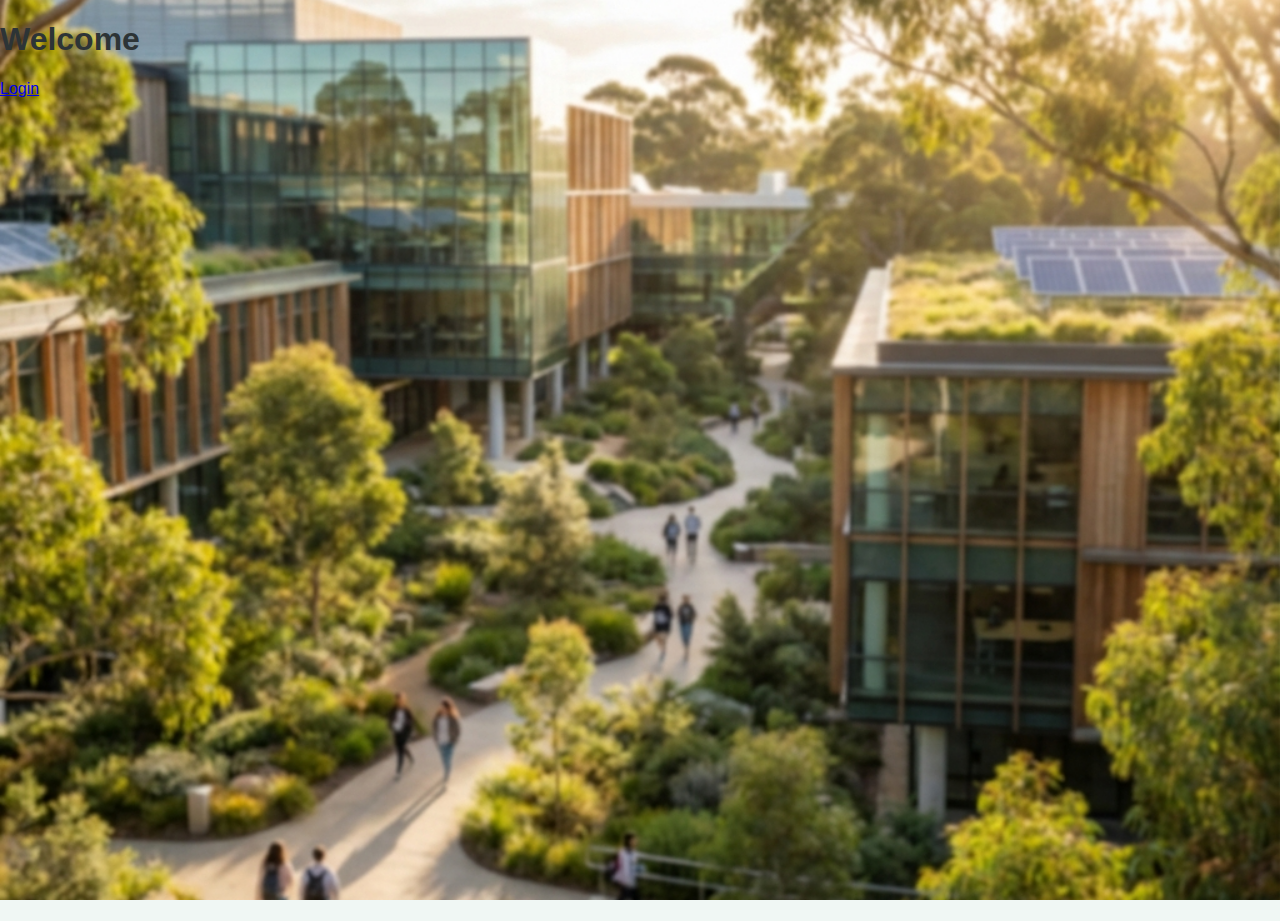
<file: frontend/index.html>
<!DOCTYPE html>
<html>
<head>
  <title>Student Management System</title>
  <link rel="stylesheet" href="css/styles.css">
</head>
<body>
  <h1>Welcome</h1>
  <a href="login.html">Login</a>
</body>
</html>
</file>
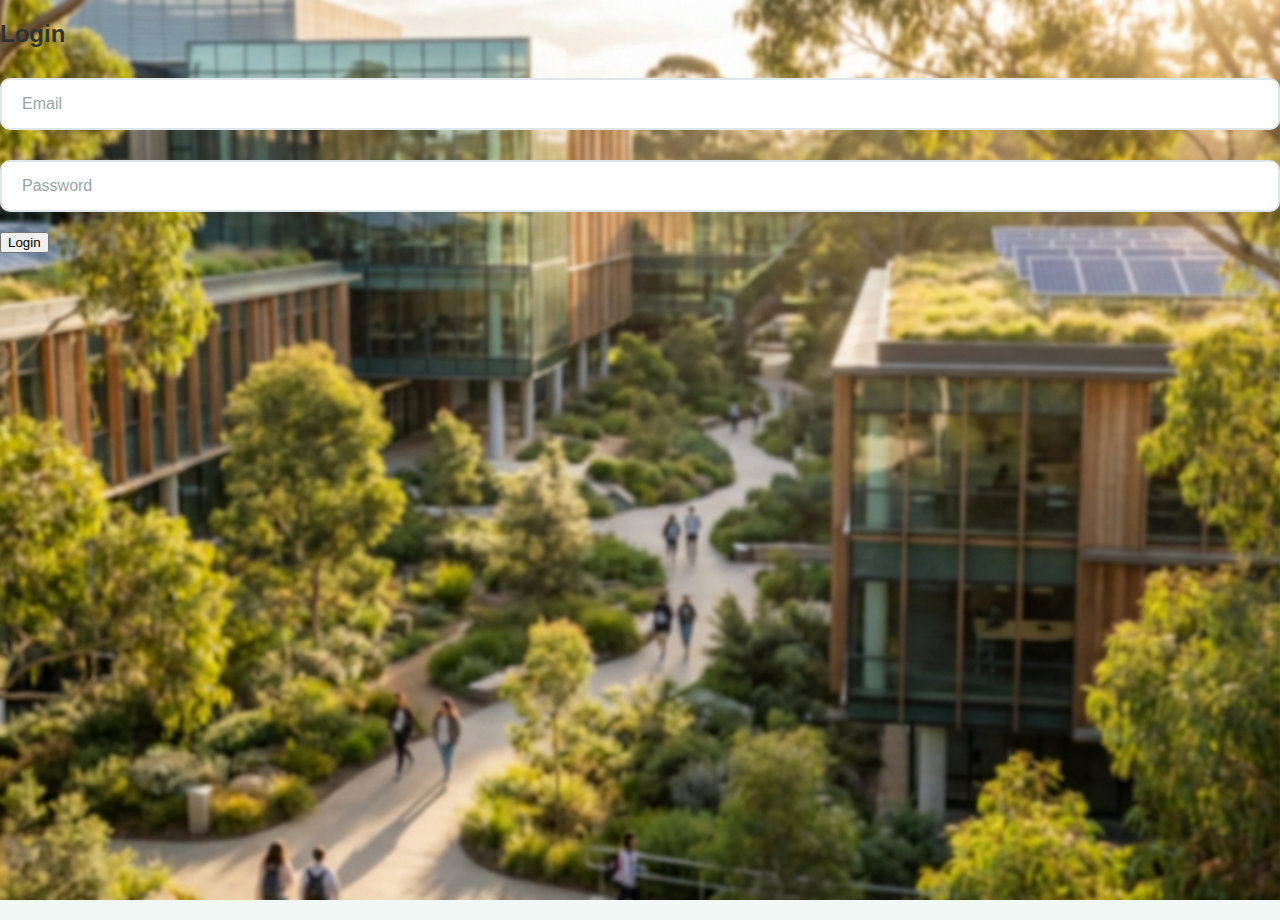
<file: frontend/dashboard.html>
<!DOCTYPE html>
<html lang="en">

<head>
  <title>Dashboard | UNIMIS</title>
  <meta charset="UTF-8">
  <meta name="viewport" content="width=device-width, initial-scale=1.0">
  <link rel="stylesheet" href="css/styles.css?v=2">
  <link rel="stylesheet" href="https://cdnjs.cloudflare.com/ajax/libs/font-awesome/6.0.0/css/all.min.css">
  <style>
    /* SPA View Logic */
    .view-section {
      display: none;
    }

    .view-section.active {
      display: block;
    }

    /* Active Navigation State */
    .sidebar nav div.active-nav {
      background: rgba(255, 255, 255, 0.15);
      color: white;
      border-left: 4px solid #00cec9;
      /* Accent Color */
    }

    /* Admin Only Visibility Helper */
    /* Role-based Visibility */
    .admin-only,
    .student-only,
    .academic-only {
      display: none;
    }
  </style>
</head>

<body>
  <div class="container">
    <div class="sidebar">
      <h2><i class="fas fa-university"></i> UNIMIS</h2>
      <nav id="sidebarNav">
        <p style="opacity:0.5; font-size: 0.8em; text-transform: uppercase; margin-bottom: 10px;">Main Menu</p>

        <div id="nav-dashboard" class="active-nav" onclick="switchView('dashboard')">
          <i class="fas fa-th-large"></i> Dashboard
        </div>
        <div id="nav-courses" class="academic-only" onclick="switchView('courses')">
          <i class="fas fa-book"></i> Courses
        </div>
        <div id="nav-schedule" class="student-only" onclick="switchView('schedule')">
          <i class="fas fa-calendar-alt"></i> Schedule
        </div>
        <div id="nav-profile" onclick="switchView('profile')">
          <i class="fas fa-user-circle"></i> Profile
        </div>

        <div id="nav-fees" class="student-only" onclick="switchView('fees')">
          <i class="fas fa-money-bill-wave"></i> Fees
        </div>
        <div id="nav-branches" class="admin-only" onclick="switchView('branches')">
          <i class="fas fa-code-branch"></i> Manage Branches
        </div>
        <div id="nav-admin" class="admin-only" onclick="switchView('admin')">
          <i class="fas fa-chart-line"></i> Admin Panel
        </div>
      </nav>

      <div style="margin-top: auto; opacity: 0.6; font-size: 0.8em;">
        &copy; 2025 PythonMIS
      </div>
    </div>

    <div class="main-content">

      <div class="welcome-banner fade-in">
        <div id="headerInfo">
          <h1 style="margin:0; font-size: 1.8em;">Dashboard</h1>
          <p id="welcomeSubtext" style="margin:5px 0 0 0; opacity: 0.9;">Welcome to your portal</p>
        </div>
        <button onclick="logout()" class="btn btn-danger" style="padding: 10px 20px; font-size: 0.9em;">
          <i class="fas fa-sign-out-alt"></i> Logout
        </button>
      </div>

      <div id="view-dashboard" class="view-section active fade-in">

        <div id="approvalSection" class="section-card" style="display:none; border-top: 4px solid #e17055;">
          <h3 style="color: #e17055;"><i class="fas fa-user-check"></i> Pending Approvals</h3>
          <p style="color: #666; font-size: 0.9em;">The following users requested access:</p>
          <div id="pendingList" style="margin-top:15px;">Loading...</div>
        </div>

        <div id="studentSection" style="display:none;">
          <div style="display: grid; grid-template-columns: 1fr 1fr; gap: 30px;">
            <div class="section-card">
              <h3 style="color: #6c5ce7;"><i class="fas fa-clipboard-check"></i> Attendance</h3>
              <div id="attendanceData" style="margin-top: 15px;">Loading...</div>
            </div>
            <div class="section-card">
              <h3 style="color: #00b894;"><i class="fas fa-trophy"></i> Results & Marks</h3>
              <div id="marksData" style="margin-top: 15px;">Loading...</div>

              <!-- Past Results -->
              <div style="margin-top: 20px; border-top: 1px solid #eee; padding-top: 15px;">
                <h4 style="font-size: 0.9em; margin-bottom: 10px;">Archived Results</h4>
                <div style="display: flex; gap: 10px;">
                  <select id="pastSemSelect" style="padding: 5px; flex: 1;">
                    <option value="">Select Semester</option>
                  </select>
                  <button onclick="downloadMarksheet()" class="btn" style="background: #6c5ce7; font-size: 0.8em;">
                    <i class="fas fa-download"></i> View PDF
                  </button>
                </div>
              </div>
            </div>
          </div>
        </div>

        <div id="teacherSection" style="display:none;">
          <div class="section-card">
            <h3 style="color: #0984e3; margin-bottom: 20px;"><i class="fas fa-chalkboard-teacher"></i> Classroom
              Management</h3>

            <div
              style="background: #f8f9fa; padding: 25px; border-radius: 12px; border: 1px solid #e9ecef; margin-bottom: 25px;">
              <div style="display: grid; grid-template-columns: 2fr 1fr auto; gap: 20px; align-items: end;">
                <div>
                  <label style="display:block; margin-bottom:8px; font-weight:600; color:#555;">Select Subject</label>
                  <select id="teachSubjectSelect"
                    style="width:100%; padding:12px; border-radius:8px; border:1px solid #ccc; margin:0;">
                    <option value="">Loading subjects...</option>
                  </select>
                </div>
                <div>
                  <label style="display:block; margin-bottom:8px; font-weight:600; color:#555;">Date</label>
                  <input type="date" id="teachDate"
                    style="width:100%; padding:11px; border-radius:8px; border:1px solid #ccc; margin:0;">
                </div>
                <div>
                  <button onclick="loadClassList()" class="btn"
                    style="background: #0984e3; height: 46px; padding: 0 30px; border-radius:8px;">
                    <i class="fas fa-users"></i> Load Class
                  </button>
                </div>
              </div>
            </div>

            <div id="attendanceListContainer" style="display:none; animation: fadeIn 0.5s;">
              <h4 id="classHeader"
                style="margin-bottom: 20px; color:#2d3436; font-size:1.2em; border-bottom: 2px solid #eee; padding-bottom: 10px;">
                Student List</h4>

              <div
                style="overflow-x: auto; border: 1px solid #eee; border-radius: 12px; box-shadow: 0 5px 15px rgba(0,0,0,0.03);">
                <table class="styled-table" style="width:100%;">
                  <thead>
                    <tr style="background:#f9f9f9;">
                      <th style="width: 20%;">Admission No</th>
                      <th style="width: 40%;">Student Name</th>
                      <th style="text-align:center;">Attendance</th>
                    </tr>
                  </thead>
                  <tbody id="attendanceTableBody">
                    <!-- Rows -->
                  </tbody>
                </table>
              </div>

              <div style="margin-top: 25px; text-align: right;">
                <button onclick="submitBulkAttendance()" class="btn"
                  style="background: #00b894; padding: 12px 35px; font-size: 1.1em; border-radius: 8px;">
                  <i class="fas fa-check-circle"></i> Save Attendance
                </button>
              </div>
            </div>

          </div>
        </div>

        <div id="noticeSection" style="margin-top: 30px;">
          <h3 style="margin-bottom: 20px; color: #2d3436;">Campus Notices</h3>
          <div id="notices">Loading notices...</div>
        </div>
      </div>

      <div id="view-courses" class="view-section fade-in">
        <div class="section-card">
          <h2>My Enrolled Courses</h2>
          <div id="coursesContainer" style="margin-top:20px;">
            Loading courses...
          </div>
        </div>
      </div>

      <div id="view-schedule" class="view-section fade-in">
        <div class="section-card">
          <h2>Weekly Schedule</h2>
          <div id="scheduleContainer" style="overflow-x: auto; margin-top: 15px;">
            <p>Loading schedule...</p>
          </div>
        </div>
      </div>

      <div id="view-fees" class="view-section fade-in">
        <div class="section-card">
          <h2>My Fee Status</h2>
          <div id="feeContainer" style="margin-top: 20px;">
            <!-- Fees Table -->
          </div>
          <div
            style="background: #fff3cd; color: #856404; padding: 15px; border-radius: 5px; margin-top: 20px; font-size: 0.9em;">
            <strong><i class="fas fa-exclamation-triangle"></i> Note:</strong>
            We do not accept online payments. For any fee-related issues or to make a payment, please contact the Admin
            Office.
          </div>
        </div>
      </div>

      <div id="view-profile" class="view-section fade-in">
        <div class="section-card" style="max-width: 700px; margin: 0 auto;">
          <div style="text-align: center; margin-bottom: 20px;">
            <i class="fas fa-user-circle" style="font-size: 5rem; color: #6c5ce7;"></i>
            <h2 id="profileName" style="margin-top: 10px;">Loading...</h2>
            <span id="profileRole"
              style="background: #eee; padding: 5px 15px; border-radius: 20px; font-size: 0.8em; font-weight: bold;">---</span>
          </div>

          <div
            style="text-align:center; font-size: 1.2em; font-weight: bold; color: #6c5ce7; margin-bottom: 20px; border: 1px dashed #6c5ce7; padding: 10px; border-radius: 8px;">
            Admission No: <span id="profileAdmNo">--</span>
          </div>

          <hr style="border: 0; border-top: 1px solid #eee; margin: 20px 0;">

          <div style="display: grid; grid-template-columns: 1fr 2fr; gap: 15px; align-items: center;">
            <strong><i class="fas fa-envelope"></i> Email:</strong> <span id="profileEmail">...</span>
            <strong><i class="fas fa-phone"></i> Phone:</strong> <span id="profilePhone">...</span>
            <strong><i class="fas fa-birthday-cake"></i> DOB:</strong> <span id="profileDob">...</span>
            <strong><i class="fas fa-map-marker-alt"></i> Address:</strong> <span id="profileAddress">...</span>
            <strong><i class="fas fa-fingerprint"></i> System ID:</strong> <span id="profileId"
              style="font-family: monospace; color: #888;">...</span>
          </div>
        </div>
      </div>

      <div id="view-branches" class="view-section fade-in">
        <div class="section-card">
          <h3 style="color: #2d3436;">Manage University Branches</h3>
          <p>Add or remove branches available for student registration.</p>

          <div
            style="background: #f1f2f6; padding: 20px; border-radius: 8px; margin-bottom: 20px; display:flex; gap:10px; align-items: center;">
            <input type="text" id="newBranchName" placeholder="Branch Name (e.g., Computer Science)"
              style="margin:0; flex: 2;">
            <input type="text" id="newBranchCode" placeholder="Code (e.g., CS)" style="margin:0; flex: 1;">
            <button onclick="addBranch()" class="btn" style="flex: 0;">Add Branch</button>
          </div>

          <h3>Existing Branches</h3>
          <div style="overflow-x: auto;">
            <table id="branchTable">
              <thead>
                <tr>
                  <th>Name</th>
                  <th>Code</th>
                  <th>Action</th>
                </tr>
              </thead>
              <tbody></tbody>
            </table>
          </div>
        </div>
      </div>

      <!-- NEW ADMIN VIEW INTEGRATED -->
      <div id="view-admin" class="view-section" style="color: #2d3436;">
        <div class="section-card">
          <h2>Admin Panel</h2>
          <div class="admin-controls"
            style="display: flex; gap: 10px; margin-bottom: 20px; padding: 15px; background: #f8f9fa; border-radius: 8px;">
            <button class="btn" onclick="showAdminSection('faculty')">Faculty View</button>
            <button class="btn" onclick="showAdminSection('student')">Student View</button>
            <button class="btn" onclick="showAdminSection('subjects')">Manage Subjects</button>
            <button class="btn" onclick="showAdminSection('notices')">Post Notice</button>
          </div>

          <!-- Faculty View -->
          <div id="faculty-section" class="admin-sub-view">
            <h3>Branch-wise Faculty</h3>
            <div class="filter-group" style="margin: 15px 0;">
              <label>Select Branch:</label>
              <select id="faculty-branch-select" style="padding: 8px; border-radius: 4px; border: 1px solid #ddd;">
                <option value="">All Branches</option>
              </select>
            </div>
            <div id="faculty-results"></div>
          </div>

          <!-- Student View -->
          <div id="student-section" class="admin-sub-view" style="display:none;">
            <h3>Year-wise Students</h3>
            <div class="filter-group" style="margin: 15px 0; display: flex; gap: 15px;">
              <div>
                <label>Select Branch:</label>
                <select id="student-branch-select" style="padding: 8px; border-radius: 4px; border: 1px solid #ddd;">
                  <option value="">All Branches</option>
                </select>
              </div>
              <div>
                <label>Select Semester:</label>
                <select id="student-semester-select" style="padding: 8px; border-radius: 4px; border: 1px solid #ddd;">
                  <option value="">All Semesters</option>
                  <!-- Populated by JS -->
                </select>
              </div>
            </div>
            <div id="student-results"></div>
          </div>

          <!-- Subjects View -->
          <div id="subjects-section" class="admin-sub-view" style="display:none;">
            <h3>Evaluate & Manage Subjects</h3>

            <!-- Add Form -->
            <div style="background: #f1f2f6; padding: 15px; border-radius: 8px; margin-bottom: 20px;">
              <h4>Add New Subject</h4>
              <div style="display: grid; grid-template-columns: 1fr 1fr 1fr 1fr auto; gap: 10px;">
                <input type="text" id="subName" placeholder="Subject Name" style="margin:0">
                <input type="text" id="subCode" placeholder="Code (e.g. CS101)" style="margin:0">
                <select id="subBranch" style="margin:0; padding: 8px;">
                  <option value="CS">CS</option>
                  <option value="ME">ME</option>
                  <option value="CE">CE</option>
                  <option value="EE">EE</option>
                </select>
                <select id="subSemester" style="margin:0; padding: 8px;">
                  <option value="1">Sem 1</option>
                  <option value="2">Sem 2</option>
                  <option value="3">Sem 3</option>
                  <option value="4">Sem 4</option>
                  <option value="5">Sem 5</option>
                  <option value="6">Sem 6</option>
                  <option value="7">Sem 7</option>
                  <option value="8">Sem 8</option>
                </select>
                <button onclick="addSubject()" class="btn" style="background:#0984e3;">Add</button>
              </div>
            </div>

            <!-- List -->
            <div class="filter-group" style="margin-bottom: 15px;">
              <label>Filter by Branch:</label>
              <select id="subject-filter-branch" onchange="loadSubjects()">
                <option value="">All</option>
                <option value="CS">CS</option>
                <option value="ME">ME</option>
                <option value="CE">CE</option>
                <option value="EE">EE</option>
              </select>
            </div>
            <div id="subjects-list"></div>

            <!-- Notices View -->
            <div id="notices-section" class="admin-sub-view" style="display:none;">
              <h3>Create Campus Notice</h3>
              <div style="background: white; padding: 20px; border-radius: 8px; border: 1px solid #eee;">
                <div style="margin-bottom: 15px;">
                  <label>Title</label>
                  <input type="text" id="noticeTitle" placeholder="e.g. Exam Schedule Released" style="margin-top:5px;">
                </div>
                <div style="margin-bottom: 15px;">
                  <label>Message</label>
                  <textarea id="noticeContent" rows="4" placeholder="Enter notice details..."
                    style="width:100%; padding:10px; border-radius:8px; border:2px solid #dfe6e9; font-family:inherit;"></textarea>
                </div>
                <div style="margin-bottom: 20px;">
                  <label>Visible To:</label>
                  <div style="margin-top:10px; display:flex; gap:20px;">
                    <label style="display:flex; align-items:center; gap:5px; cursor:pointer;">
                      <input type="checkbox" value="student" class="notice-target" checked
                        style="width:auto; margin:0;"> Students
                    </label>
                    <label style="display:flex; align-items:center; gap:5px; cursor:pointer;">
                      <input type="checkbox" value="teacher" class="notice-target" checked
                        style="width:auto; margin:0;"> Teachers
                    </label>
                  </div>
                </div>
                <button onclick="postNotice()" class="btn" style="background: var(--accent-color);">Post Notice</button>
              </div>
            </div>
          </div>
        </div>

      </div>
    </div>

    <!-- Student Details Modal -->
    <div id="studentModal"
      style="display:none; position:fixed; top:0; left:0; width:100%; height:100%; background:rgba(0,0,0,0.5); z-index:1000;">
      <div
        style="background:white; width:90%; max-width:600px; margin: 50px auto; padding:20px; border-radius:8px; position:relative;">
        <button onclick="document.getElementById('studentModal').style.display='none'"
          style="position:absolute; right:15px; top:10px; border:none; background:none; font-size:1.5em; cursor:pointer;">&times;</button>
        <h2 id="modalStudentName">Student Details</h2>
        <div id="modalContent"></div>

        <div style="margin-top:20px; border-top:1px solid #eee; padding-top:10px;">
          <h3>Fee Management</h3>
          <p>Current Status: <strong id="modalFeeStatus">--</strong></p>
          <div style="display:flex; gap:10px; align-items:center;">
            <select id="newFeeStatus" style="padding:5px;">
              <option value="Paid">Paid</option>
              <option value="Pending">Pending</option>
              <option value="Overdue">Overdue</option>
            </select>
            <button id="updateFeeBtn" class="btn" onclick="updateFeeStatus()">Update Status</button>
          </div>
        </div>
      </div>
    </div>

    <script src="js/user.js"></script>
    <script src="js/attendance.js"></script>
    <script src="js/marks.js"></script>
    <script src="js/notice.js"></script>

    <script src="js/admin.js"></script>
    <script>
      // Navigation Logic
      function switchView(viewName) {
        document.querySelectorAll('.view-section').forEach(el => el.classList.remove('active'));
        document.getElementById(`view-${viewName}`).classList.add('active');

        document.querySelectorAll('.sidebar nav div').forEach(el => el.classList.remove('active-nav'));
        document.getElementById(`nav-${viewName}`).classList.add('active-nav');

        // Update Header
        const titles = {
          'dashboard': 'Dashboard',
          'courses': 'My Courses',
          'schedule': 'Schedule',
          'profile': 'My Profile',
          'branches': 'Manage Branches',
          'fees': 'My Fee Status',
          'admin': 'Admin Panel'
        };
        document.querySelector('#headerInfo h1').innerText = titles[viewName];

        if (viewName === 'branches') {
          // Refresh branches when entering the view
          if (typeof loadAdminBranches === 'function') loadAdminBranches();
        }
      }

      function logout() {
        localStorage.removeItem('token');
        document.body.style.opacity = '0';
        setTimeout(() => { window.location.href = 'login.html'; }, 300);
      }
    </script>
</body>

</html>
</file>
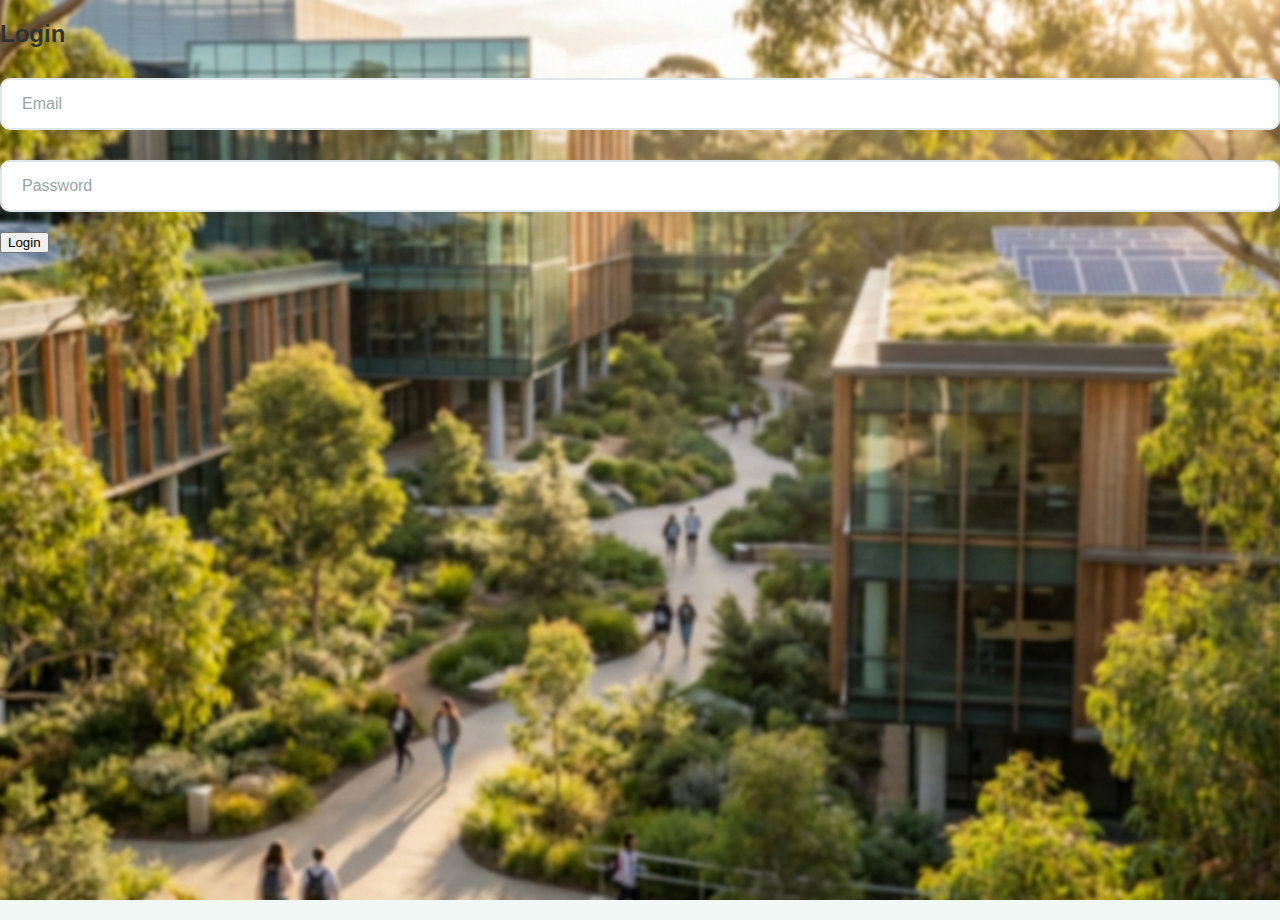
<file: frontend/login.html>
<!DOCTYPE html>
<html>
<head>
  <title>Login</title>
  <link rel="stylesheet" href="css/styles.css">
</head>
<body>
  <h2>Login</h2>
  <form id="loginForm">
    <input type="email" id="email" placeholder="Email" required>
    <input type="password" id="password" placeholder="Password" required>
    <button type="submit">Login</button>
  </form>
  <script src="js/auth.js"></script>
</body>
</html>
</file>
<file: frontend/css/styles.css>
* {
  box-sizing: border-box;
}

@import url('https://fonts.googleapis.com/css2?family=Outfit:wght@300;400;500;600;700&display=swap');

:root {
  /* --- Palette: Green Campus --- */
  --bg-base: #f0f7f4;
  --primary-gradient: linear-gradient(135deg, #2ecc71 0%, #27ae60 100%);
  --sidebar-bg: #ffffff;
  /* Solid white to avoid transparency issues */
  --text-main: #2d3436;
  --text-muted: #636e72;
  --accent-color: #27ae60;
  --card-bg: rgba(255, 255, 255, 0.95);
  --glass-shadow: 0 8px 32px 0 rgba(31, 38, 135, 0.1);
  --input-bg: #ffffff;
  --border-color: #dfe6e9;
}

body {
  font-family: 'Outfit', sans-serif;
  margin: 0;
  padding: 0;
  background-color: var(--bg-base);
  color: var(--text-main);
  height: 100vh;
  overflow: hidden;
  background-image: url('../images/bg_green.png');
  background-size: cover;
  background-position: center;
  background-attachment: fixed;
}

/* --- Layout --- */
.container {
  display: flex;
  height: 100vh;
  width: 100vw;
  background: rgba(240, 247, 244, 0.9);
  /* Stronger overlay */
  backdrop-filter: blur(3px);
}

/* --- Sidebar --- */
.sidebar {
  width: 280px;
  background: var(--sidebar-bg);
  padding: 30px;
  display: flex;
  flex-direction: column;
  box-shadow: 5px 0 15px rgba(0, 0, 0, 0.05);
  z-index: 100;
  border-right: 1px solid rgba(0, 0, 0, 0.05);
}

.sidebar h2 {
  font-weight: 700;
  font-size: 1.8rem;
  margin-bottom: 40px;
  color: var(--accent-color);
  display: flex;
  align-items: center;
  gap: 10px;
}

.sidebar nav div {
  padding: 15px 20px;
  margin-bottom: 10px;
  border-radius: 12px;
  cursor: pointer;
  color: var(--text-muted);
  font-weight: 500;
  transition: all 0.3s ease;
  border-left: 4px solid transparent;
}

.sidebar nav div:hover {
  background: #e8f5e9;
  /* Light Green */
  color: var(--accent-color);
  transform: translateX(5px);
}

.sidebar nav div.active-nav {
  background: #d5f5e3;
  /* Solid Light Green */
  color: #219150 !important;
  /* Darker Green, Forced */
  border-left-color: #219150;
  box-shadow: 0 4px 10px rgba(46, 204, 113, 0.15);
  font-weight: 600;
}

.sidebar nav div i {
  width: 25px;
  margin-right: 10px;
  font-size: 1.1em;
}

/* --- Main Content --- */
.main-content {
  flex: 1;
  padding: 40px;
  overflow-y: auto;
  scroll-behavior: smooth;
  position: relative;
}

/* Scrollbar Styling */
::-webkit-scrollbar {
  width: 8px;
}

::-webkit-scrollbar-track {
  background: rgba(0, 0, 0, 0.1);
}

::-webkit-scrollbar-thumb {
  background: rgba(39, 174, 96, 0.5);
  /* Green thumb */
  border-radius: 4px;
}

::-webkit-scrollbar-thumb:hover {
  background: rgba(39, 174, 96, 0.8);
}

/* --- Components --- */

/* Welcome Banner */
.welcome-banner {
  background: white;
  border-radius: 20px;
  padding: 30px 40px;
  margin-bottom: 30px;
  display: flex;
  justify-content: space-between;
  align-items: center;
  box-shadow: var(--glass-shadow);
  border-left: 5px solid var(--accent-color);
  animation: slideDown 0.6s ease-out;
}

#headerInfo h1 {
  font-size: 2rem;
  margin-bottom: 5px;
  color: var(--text-main);
}

/* Section Cards */
.section-card {
  background: var(--card-bg);
  border-radius: 20px;
  padding: 30px;
  margin-bottom: 30px;
  box-shadow: 0 5px 15px rgba(0, 0, 0, 0.05);
  transition: transform 0.3s ease, box-shadow 0.3s ease;
  border: 1px solid rgba(255, 255, 255, 0.5);
  animation: fadeIn 0.5s ease-out;
}

.section-card:hover {
  transform: translateY(-5px);
  box-shadow: 0 15px 30px rgba(0, 0, 0, 0.1);
}

.section-card h2,
.section-card h3 {
  color: var(--text-main);
  margin-top: 0;
  font-weight: 600;
}

/* --- Form Elements --- */
input,
select {
  width: 100%;
  padding: 15px 20px;
  margin: 10px 0 20px 0;
  background: var(--input-bg);
  border: 2px solid var(--border-color);
  border-radius: 10px;
  color: var(--text-main);
  font-family: 'Outfit', sans-serif;
  font-size: 1rem;
  transition: all 0.3s ease;
}

/* Colorful Placeholders */
::placeholder {
  color: #95a5a6;
}

input:focus,
select:focus {
  outline: none;
  border-color: var(--accent-color);
  box-shadow: 0 0 0 4px rgba(46, 204, 113, 0.1);
}

/* Buttons */
.btn {
  background: var(--primary-gradient);
  color: white;
  border: none;
  padding: 12px 30px;
  border-radius: 12px;
  font-weight: 600;
  cursor: pointer;
  transition: all 0.3s ease;
  box-shadow: 0 4px 10px rgba(46, 204, 113, 0.3);
}

.btn:hover {
  transform: translateY(-2px);
  box-shadow: 0 6px 15px rgba(46, 204, 113, 0.4);
}

.btn-danger {
  background: linear-gradient(135deg, #e74c3c 0%, #c0392b 100%);
  box-shadow: 0 4px 10px rgba(231, 76, 60, 0.3);
}

/* --- Tables --- */
table {
  width: 100%;
  border-collapse: separate;
  border-spacing: 0 10px;
  margin-top: 15px;
}

th {
  color: var(--text-muted);
  font-weight: 600;
  text-transform: uppercase;
  font-size: 0.8em;
  padding: 15px 20px;
  text-align: left;
}

td {
  background: white;
  padding: 20px;
  color: var(--text-main);
  border: 1px solid rgba(0, 0, 0, 0.03);
}

tr td:first-child {
  border-radius: 10px 0 0 10px;
}

tr td:last-child {
  border-radius: 0 10px 10px 0;
}

tr:hover td {
  background: #fdfdfd;
  transform: scale(1.01);
  box-shadow: 0 5px 15px rgba(0, 0, 0, 0.05);
  transition: all 0.2s;
}

/* --- Cards Grid (Courses) --- */
.cards-grid {
  display: grid;
  grid-template-columns: repeat(auto-fill, minmax(280px, 1fr));
  gap: 25px;
}

.card {
  background: white;
  border: 1px solid var(--border-color);
  padding: 25px;
  border-radius: 16px;
  transition: all 0.3s ease;
}

.card:hover {
  transform: translateY(-5px);
  border-color: var(--accent-color);
  box-shadow: 0 10px 20px rgba(0, 0, 0, 0.05);
}

.card h3 {
  margin: 0 0 10px 0;
  color: var(--accent-color);
}

/* --- Animations --- */
@keyframes fadeIn {
  from {
    opacity: 0;
    transform: translateY(20px);
  }

  to {
    opacity: 1;
    transform: translateY(0);
  }
}

@keyframes slideDown {
  from {
    opacity: 0;
    transform: translateY(-30px);
  }

  to {
    opacity: 1;
    transform: translateY(0);
  }
}

.fade-in {
  animation: fadeIn 0.8s cubic-bezier(0.2, 0.8, 0.2, 1) forwards;
}

/* --- Login Page Fixes --- */
.hero-bg {
  position: fixed;
  top: 0;
  left: 0;
  width: 100%;
  height: 100%;
  display: flex;
  justify-content: center;
  align-items: center;
  background-image: url('../images/bg_green.png');
  background-size: cover;
  background-position: center;
  background-repeat: no-repeat;
  z-index: 999;
}

.auth-card {
  background: rgba(255, 255, 255, 0.98);
  backdrop-filter: blur(15px);
  padding: 50px;
  border-radius: 24px;
  width: 100%;
  max-width: 420px;
  box-shadow: 0 25px 50px -12px rgba(0, 0, 0, 0.25);
  text-align: center;
  position: relative;
  border: 1px solid rgba(255, 255, 255, 0.5);
}

.input-group {
  position: relative;
  width: 100%;
  margin-bottom: 20px;
}
</file>
